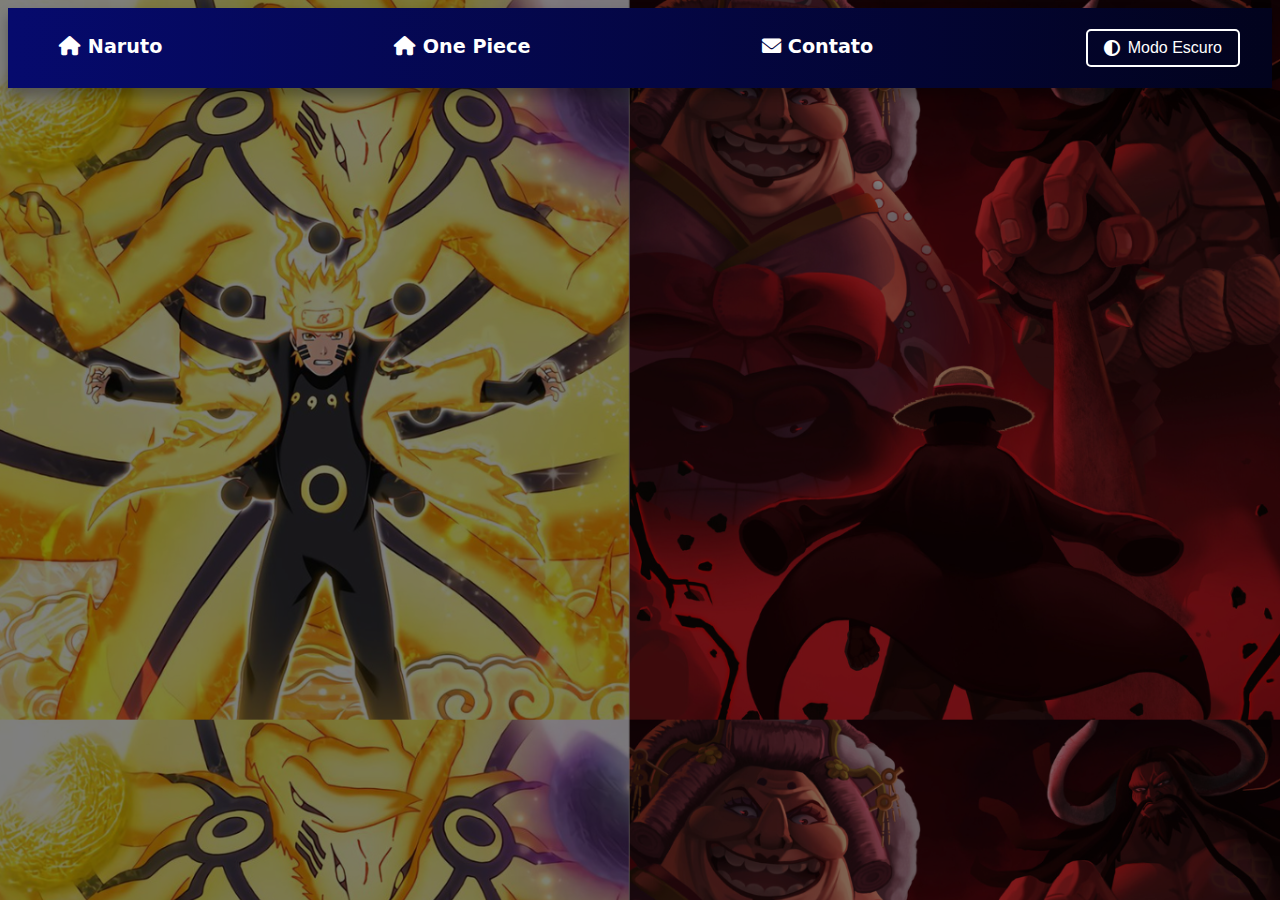
<file: index.html>
<!DOCTYPE html>
<html lang="pt-BR">
<head>
    <meta charset="UTF-8">
    <meta name="viewport" content="width=device-width, initial-scale=1.0">
    <title>Início</title>
    <link rel="stylesheet" href="https://cdnjs.cloudflare.com/ajax/libs/font-awesome/6.0.0-beta3/css/all.min.css">
    <link rel="stylesheet" href="css/inicio.css">
</head>
<body>
    <header>
        <nav>
            <a href="indexnaruto.html"><i class="fas fa-home"></i> Naruto</a>
            <a href="indexop.html"><i class="fas fa-home"></i> One Piece</a>
            <a href="contact.html"><i class="fas fa-envelope"></i> Contato</a>
            <button id="theme-toggle"><i class="fas fa-adjust"></i> Modo Escuro</button>
        </nav>
    </header>

    <div class="banner"></div> 

    <div class="content">
        <link rel="preconnect" href="https://fonts.googleapis.com">
        <link rel="preconnect" href="https://fonts.gstatic.com" crossorigin>
        <link href="https://fonts.googleapis.com/css2?family=Protest+Revolution&family=Splash&display=swap" rel="stylesheet">
    </div>

    <script src="js/home.js"></script>
</body>
</html>
</file>
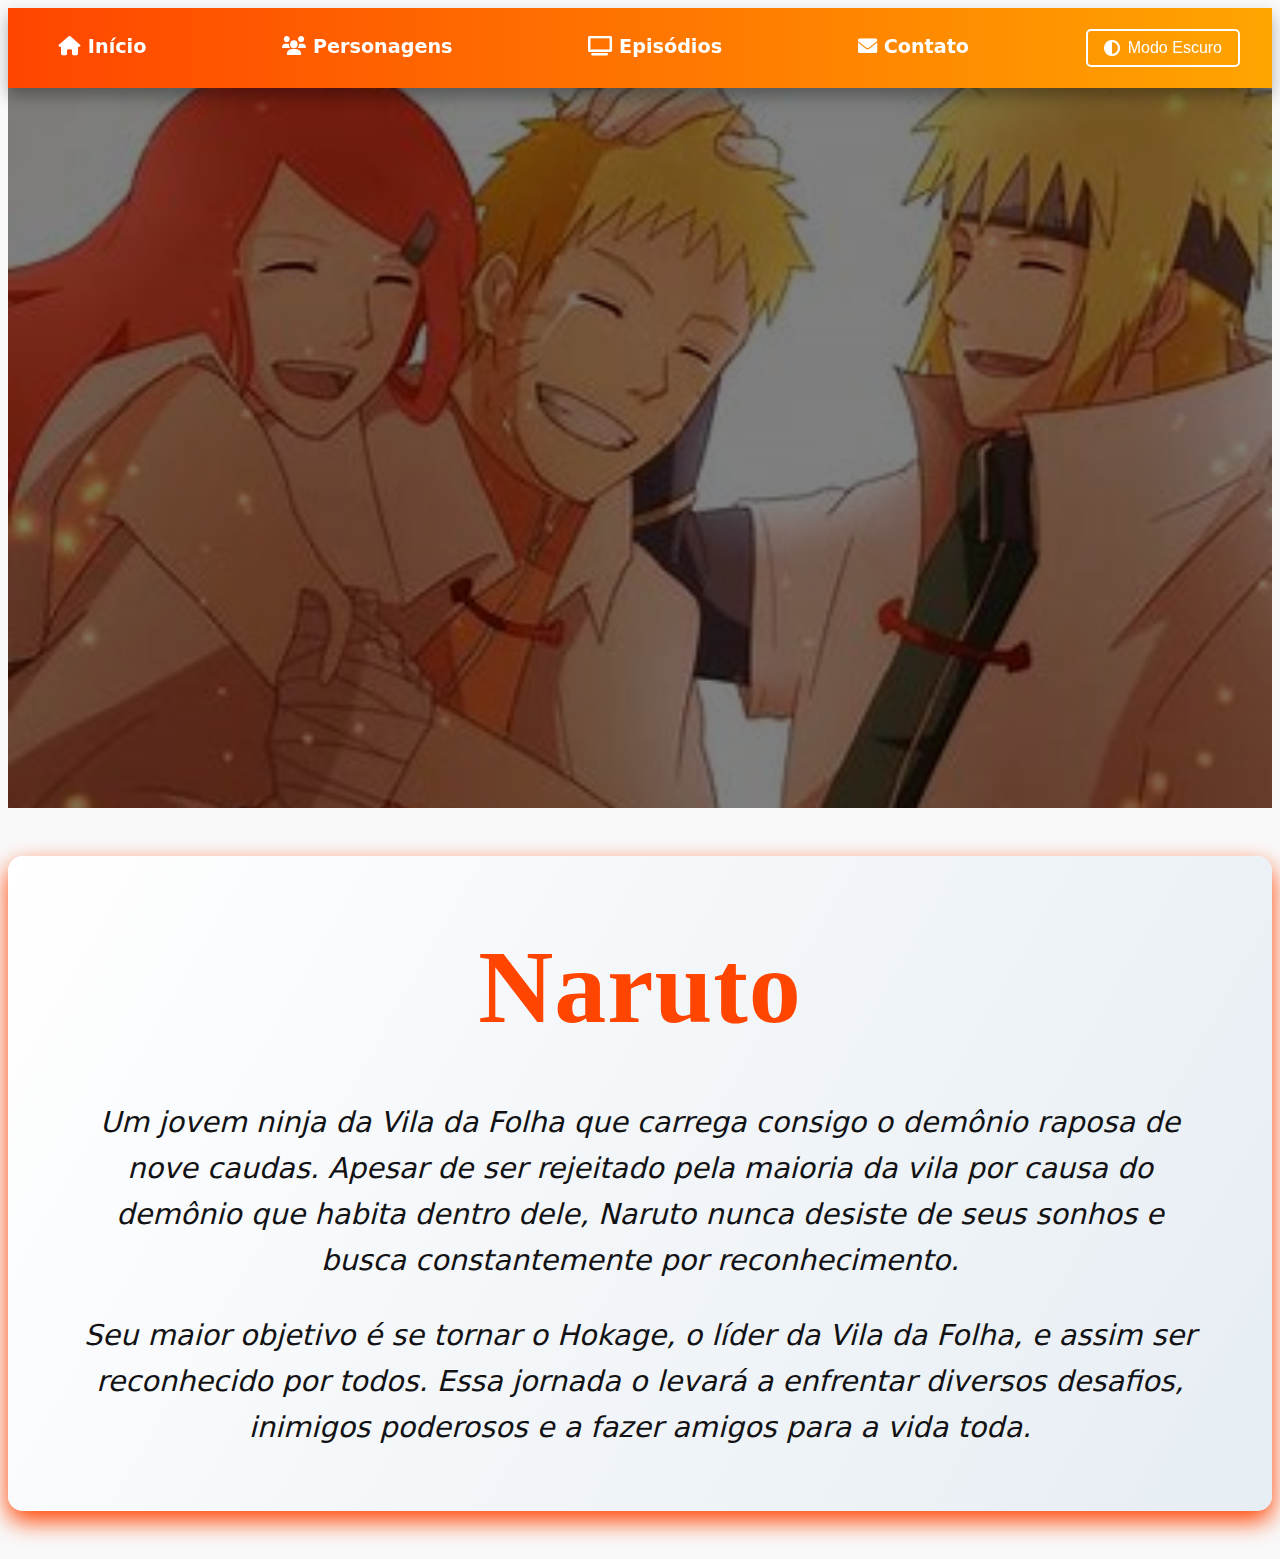
<file: indexnaruto.html>
<!DOCTYPE html>
<html lang="pt-BR">
<head>
    <meta charset="UTF-8">
    <meta name="viewport" content="width=device-width, initial-scale=1.0">
    <title>Naruto - Início</title>
    <link rel="stylesheet" href="https://cdnjs.cloudflare.com/ajax/libs/font-awesome/6.0.0-beta3/css/all.min.css">
    <link rel="stylesheet" href="css/naruto.css">
</head>
<body>
    <header>
        <nav>
            <a href="index.html"><i class="fas fa-home"></i> Início</a>
            <a href="personasnaruto.html"><i class="fas fa-users"></i> Personagens</a>
            <a href="espisodesnaturo.html"><i class="fas fa-tv"></i> Episódios</a>
            <a href="contact.html"><i class="fas fa-envelope"></i> Contato</a>
            <button id="theme-toggle"><i class="fas fa-adjust"></i> Modo Escuro</button>
        </nav>
    </header>

    <div class="banner"></div> 

    <div class="content">
        <link rel="preconnect" href="https://fonts.googleapis.com">
        <link rel="preconnect" href="https://fonts.gstatic.com" crossorigin>
        <link href="https://fonts.googleapis.com/css2?family=Parkinsans:wght@300..800&display=swap" rel="stylesheet">
        
        <h1>Naruto</h1>

        <p>Um jovem ninja da Vila da Folha que carrega consigo o demônio raposa de nove caudas. 
            Apesar de ser rejeitado pela maioria da vila por causa do demônio que habita dentro dele, 
            Naruto nunca desiste de seus sonhos e busca constantemente por reconhecimento.</p> 
        <p>Seu maior objetivo é se tornar o Hokage, o líder da Vila da Folha, e assim ser reconhecido por todos. 
            Essa jornada o levará a enfrentar diversos desafios, inimigos poderosos e a fazer amigos para a vida toda.</p>    
    </div>

    <script src="js/home.js"></script>
</body>
</html>
</file>
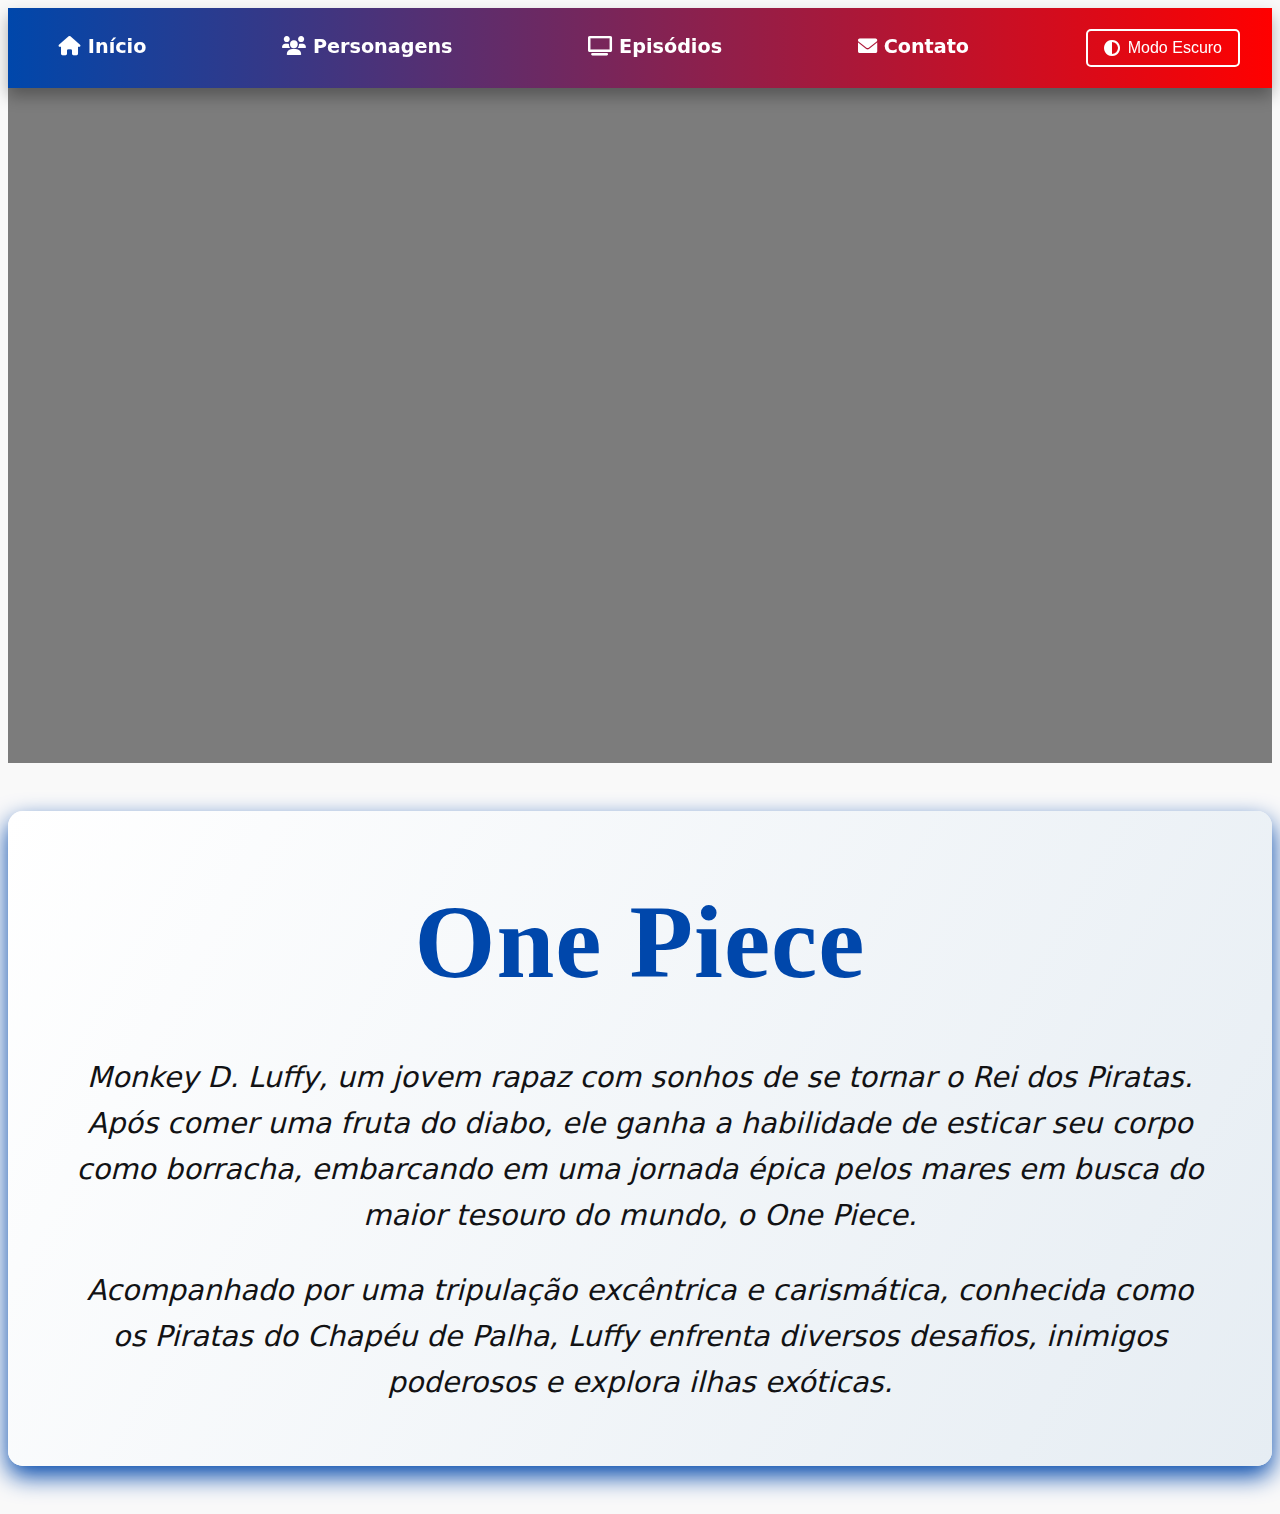
<file: indexop.html>
<!DOCTYPE html>
<html lang="pt-BR">
<head>
    <meta charset="UTF-8">
    <meta name="viewport" content="width=device-width, initial-scale=1.0">
    <title>One Piece - Início</title>
    <link rel="stylesheet" href="https://cdnjs.cloudflare.com/ajax/libs/font-awesome/6.0.0-beta3/css/all.min.css">
    <link rel="stylesheet" href="css/onepiece.css">
</head>
<body>
    <header>
        <nav>
            <a href="index.html"><i class="fas fa-home"></i> Início</a>
            <a href="personasop.html"><i class="fas fa-users"></i> Personagens</a>
            <a href="episodesop.html"><i class="fas fa-tv"></i> Episódios</a>
            <a href="contact.html"><i class="fas fa-envelope"></i> Contato</a>
            <button id="theme-toggle"><i class="fas fa-adjust"></i> Modo Escuro</button>
        </nav>
    </header>

    <div class="banner"></div> 

    <div class="content">
        <link rel="preconnect" href="https://fonts.googleapis.com">
        <link rel="preconnect" href="https://fonts.gstatic.com" crossorigin>
        <link href="https://fonts.googleapis.com/css2?family=Parkinsans:wght@300..800&display=swap" rel="stylesheet">
        
        <h1>One Piece</h1>

        <p>Monkey D. Luffy, um jovem rapaz com sonhos de se tornar o Rei dos Piratas. Após comer uma fruta do diabo, 
            ele ganha a habilidade de esticar seu corpo como borracha, embarcando em uma jornada épica pelos mares em busca do maior tesouro do mundo, 
            o One Piece.
        </p>
        <p>Acompanhado por uma tripulação excêntrica e carismática, conhecida como os Piratas do Chapéu de Palha, 
            Luffy enfrenta diversos desafios, inimigos poderosos e explora ilhas exóticas. 
        </p>

    </div>

    <script src="js/home.js"></script>
</body>
</html>
</file>
<file: css/inicio.css>
body {
    background-image:url(../imagens/fundoinicio.png);
    background-size: cover;
    font-family: "Bokor", system-ui, sans-serif;
    background-color: #f9f9f9;
    color: #333;
    transition: background-color 0.5s, color 0.5s;
    line-height: 1.6;
}

/* Modo Claro */
body.light-mode {
    background-color: #f9f9f9;
    color: #333;
}

/* Modo Escuro */
body.dark-mode {
    background-color: #0d1117;
    color: #e6edf3;
}

/* Header */
header {
    background: linear-gradient(90deg, #060a6d, #02031d);
    color: #fff;
    padding: 1.3rem 0;
    box-shadow: 0 8px 12px rgba(0, 0, 0, 0.3);
    position: sticky;
    top: 0;
    z-index: 1000;
}

header.light-mode {
    background: linear-gradient(90deg, #3b137f, #2c0756); /* Inverter as cores no modo claro */
}

nav {
    display: flex;
    justify-content: space-between;
    align-items: center;
    max-width: 1200px;
    margin: 0 auto;
    padding: 0 1rem;
}

nav a {
    color: #fff;
    text-decoration: none;
    margin: 0 1.2rem;
    font-size: 1.2rem;
    font-weight: bold;
    position: relative;
    transition: color 0.3s ease, transform 0.3s ease, padding 0.3s ease;
}

/* Efeito de hover para links de navegação */
nav a:hover {
    color: #7407cd;
    transform: scale(1.1);
    padding-bottom: 5px;
    border-bottom: 2px solid #280552;
}

/* Alterando o botão de Modo Escuro/Claro */
#theme-toggle {
    background-color: transparent;
    color: #fff;
    border: 2px solid #fff;
    padding: 8px 16px;
    font-size: 1rem;
    cursor: pointer;
    transition: background-color 0.3s ease, transform 0.3s ease;
    border-radius: 5px;
    display: flex;
    align-items: center;
}

#theme-toggle i {
    margin-right: 8px; /* Espaço entre o ícone e o texto */
}

#theme-toggle:hover {
    background-color: #15045a;
    color: #fff;
    transform: scale(1.1);
}


.banner::before {
    content: '';
    position: absolute;
    top: 0;
    left: 0;
    width: 100%;
    height: 100%;
    background: rgba(0, 0, 0, 0.5);
    z-index: 1;
}




/* Conteúdo no Modo Claro */
body.light-mode .content {
    background: linear-gradient(120deg, #ffffff, #e6edf3); /* Fundo claro */
    color: #333; /* Texto escuro */
}

body.light-mode .content h1 {
    color: #1d045d; /* Título em destaque no modo claro */
}

body.light-mode .content p {
    color: #121214; /* Texto de parágrafo no modo claro */
}

/* Conteúdo no Modo Escuro */
body.dark-mode .content {
    background: linear-gradient(120deg, #1f1f1f, #2a2a2a); /* Fundo escuro */
    color: #e6edf3; /* Texto claro */
}

body.dark-mode .content h1 {
    color: #d32f2f; /* Destaque no título no modo escuro */
}

body.dark-mode .content p {
    color: #a5b1c2; /* Texto de parágrafo no modo escuro */
}

/* Animações */
@keyframes slideDown {
    0% {
        transform: translateY(-100%);
    }
    100% {
        transform: translateY(0);
    }
}

@keyframes textGlow {
    0% {
        text-shadow: 0 0 10px #d32f2f, 0 0 20px #ff6f61, 0 0 40px #ff6f61;
    }
    100% {
        text-shadow: 0 0 20px #d32f2f, 0 0 30px #ff6f61, 0 0 60px #ff6f61;
    }
}

@keyframes fadeIn {
    0% {
        opacity: 0;
        transform: translateY(50px);
    }
    100% {
        opacity: 1;
        transform: translateY(0);
    }
}

/* Responsividade */
@media (max-width: 768px) {
    nav {
        flex-direction: initial;
        align-items: center;
    }

    nav a {
        margin: 0.5rem 0;
    }

}
</file>
<file: css/naruto.css>
body {
    font-family: "Bokor", system-ui, sans-serif;
    background-color: #f9f9f9;
    color: #333;
    transition: background-color 0.5s, color 0.5s;
    line-height: 1.6;
}

/* Modo Claro */
body.light-mode {
    background-color: #f9f9f9;
    color: #333;
}

/* Modo Escuro */
body.dark-mode {
    background-color: #0d1117;
    color: #e6edf3;
}

/* Header */
header {
    background: linear-gradient(90deg, orangered, orange);
    color: #fff;
    padding: 1.3rem 0;
    box-shadow: 0 8px 15px rgba(0, 0, 0, 0.3);
    position: sticky;
    top: 0;
    z-index: 1000;
}

header.light-mode {
    background: linear-gradient(90deg, #7f5413, #2c0756); /* Inverter as cores no modo claro */
}

nav {
    display: flex;
    justify-content: space-between;
    align-items: center;
    max-width: 1200px;
    margin: 0 auto;
    padding: 0 1rem;
}

nav a {
    color: #fff;
    text-decoration: none;
    margin: 0 1.2rem;
    font-size: 1.2rem;
    font-weight: bold;
    position: relative;
    transition: color 0.3s ease, transform 0.3s ease, padding 0.3s ease;
}

/* Efeito de hover para links de navegação */
nav a:hover {
    color: #7407cd;
    transform: scale(1.1);
    padding-bottom: 5px;
    border-bottom: 2px solid #280552;
}

/* Alterando o botão de Modo Escuro/Claro */
#theme-toggle {
    background-color: transparent;
    color: #fff;
    border: 2px solid #fff;
    padding: 8px 16px;
    font-size: 1rem;
    cursor: pointer;
    transition: background-color 0.3s ease, transform 0.3s ease;
    border-radius: 5px;
    display: flex;
    align-items: center;
}

#theme-toggle i {
    margin-right: 8px; /* Espaço entre o ícone e o texto */
}

#theme-toggle:hover {
    background-color: #15045a;
    color: #fff;
    transform: scale(1.1);
}

/* Banner */
.banner {
    background: url('[data-uri]') center/cover no-repeat;
    height: 80vh;
    display: flex;
    align-items: center;
    justify-content: center;
    position: relative;
    overflow: hidden;
}

.banner::before {
    content: '';
    position: absolute;
    top: 0;
    left: 0;
    width: 100%;
    height: 100%;
    background: rgba(0, 0, 0, 0.5);
    z-index: 1;
}

/* Conteúdo */
.content {
    max-width: 1420px;
    margin: 3rem auto;
    text-align: center;
    padding: 2rem;
    border-radius: 15px;
    box-shadow: 0 10px 25px hsl(16, 100%, 50%);
    position: relative;
    overflow: hidden;
    animation: fadeIn 1s ease-out;
    transition: background 0.5s, color 0.5s; /* Transições suaves */
}

.content h1 {
    font-family: "Splash", cursive;
    font-size: 6.5rem;
    margin-bottom: 1.5rem;
    margin-top: 1rem;
    color: orangered;
    font-weight: bold;
    letter-spacing: 1px;
    position: relative;
}

.content p {
    font-size: 1.8rem;
    font-style: italic;
    text-align: center;
    color: #e6edf3;
    padding: 0 30px;
}

/* Conteúdo no Modo Claro */
body.light-mode .content {
    background: linear-gradient(120deg, #ffffff, #e6edf3); /* Fundo claro */
    color: #333; /* Texto escuro */
}

body.light-mode .content h1 {
    color: orangered; /* Título em destaque no modo claro */
}

body.light-mode .content p {
    color: #121214; /* Texto de parágrafo no modo claro */
}

/* Conteúdo no Modo Escuro */
body.dark-mode .content {
    background: linear-gradient(120deg, #1f1f1f, #2a2a2a); /* Fundo escuro */
    color: #e6edf3; /* Texto claro */
}

body.dark-mode .content h1 {
    color: orangered; /* Destaque no título no modo escuro */
}

body.dark-mode .content p {
    color: #a5b1c2; /* Texto de parágrafo no modo escuro */
}

/* Animações */
@keyframes slideDown {
    0% {
        transform: translateY(-100%);
    }
    100% {
        transform: translateY(0);
    }
}

@keyframes textGlow {
    0% {
        text-shadow: 0 0 10px #d32f2f, 0 0 20px #ff6f61, 0 0 40px #ff6f61;
    }
    100% {
        text-shadow: 0 0 20px #d32f2f, 0 0 30px #ff6f61, 0 0 60px #ff6f61;
    }
}

@keyframes fadeIn {
    0% {
        opacity: 0;
        transform: translateY(50px);
    }
    100% {
        opacity: 1;
        transform: translateY(0);
    }
}

/* Responsividade */
@media (max-width: 768px) {
    nav {
        flex-direction: column;
        align-items: center;
    }

    nav a {
        margin: 0.5rem 0;
    }

    .banner {
        height: 50vh;
    }

    .banner h1 {
        font-size: 2.5rem;
    }


    .content h1 {
        font-size: 2rem;
        color: orangered; 
    }

    .content p {
        font-size: 1.1rem;
    }
}
</file>
<file: css/onepiece.css>
body {
    font-family: "Bokor", system-ui, sans-serif;
    background-color: #f9f9f9;
    color: #333;
    transition: background-color 0.5s, color 0.5s;
    line-height: 1.6;
}

/* Modo Claro */
body.light-mode {
    background-color: #f9f9f9;
    color: #333;
}

/* Modo Escuro */
body.dark-mode {
    background-color: #0d1117;
    color: #e6edf3;
}

/* Header */
header {
    background: linear-gradient(90deg, #0047ab, #ff0000);
    color: #fff;
    padding: 1.3rem 0;
    box-shadow: 0 8px 15px rgba(0, 0, 0, 0.3);
    position: sticky;
    top: 0;
    z-index: 1000;
}

header.light-mode {
    background: linear-gradient(90deg, #3b137f, #2c0756); /* Inverter as cores no modo claro */
}

nav {
    display: flex;
    justify-content: space-between;
    align-items: center;
    max-width: 1200px;
    margin: 0 auto;
    padding: 0 1rem;
}

nav a {
    color: #fff;
    text-decoration: none;
    margin: 0 1.2rem;
    font-size: 1.2rem;
    font-weight: bold;
    position: relative;
    transition: color 0.3s ease, transform 0.3s ease, padding 0.3s ease;
}

/* Efeito de hover para links de navegação */
nav a:hover {
    color: #7407cd;
    transform: scale(1.1);
    padding-bottom: 5px;
    border-bottom: 2px solid #280552;
}

/* Alterando o botão de Modo Escuro/Claro */
#theme-toggle {
    background-color: transparent;
    color: #fff;
    border: 2px solid #fff;
    padding: 8px 16px;
    font-size: 1rem;
    cursor: pointer;
    transition: background-color 0.3s ease, transform 0.3s ease;
    border-radius: 5px;
    display: flex;
    align-items: center;
}

#theme-toggle i {
    margin-right: 8px; /* Espaço entre o ícone e o texto */
}

#theme-toggle:hover {
    background-color: #15045a;
    color: #fff;
    transform: scale(1.1);
}

/* Banner */
.banner {
    background: url('https://th.bing.com/th/id/OIP.Fr6INTInCJTvO9RNOE4tOgHaEK?w=309&h=180&c=7&r=0&o=5&dpr=1.3&pid=1.7') center/cover no-repeat;
    height: 75vh;
    display: flex;
    align-items: center;
    justify-content: center;
    position: relative;
    overflow: hidden;
}

.banner::before {
    content: '';
    position: absolute;
    top: 0;
    left: 0;
    width: 100%;
    height: 100%;
    background: rgba(0, 0, 0, 0.5);
    z-index: 1;
}

/* Conteúdo */
.content {
    max-width: 1420px;
    margin: 3rem auto;
    text-align: center;
    padding: 2rem;
    border-radius: 15px;
    box-shadow: 0 10px 25px rgb(0, 71, 171);
    position: relative;
    overflow: hidden;
    animation: fadeIn 1s ease-out;
    transition: background 0.5s, color 0.5s; /* Transições suaves */
}

.content h1 {
    font-family: "Splash", cursive;
    font-size: 6.5rem;
    margin-bottom: 1.5rem;
    margin-top: 1rem;
    color: #d32f2f;
    font-weight: bold;
    letter-spacing: 1px;
    position: relative;
}

.content p {
    font-size: 1.8rem;
    font-style: italic;
    text-align: center;
    color: #e6edf3;
    padding: 0 30px;
}

/* Conteúdo no Modo Claro */
body.light-mode .content {
    background: linear-gradient(120deg, #ffffff, #e6edf3); /* Fundo claro */
    color: #333; /* Texto escuro */
}

body.light-mode .content h1 {
    color:  rgb(0, 71, 171); /* Título em destaque no modo claro */
}

body.light-mode .content p {
    color: #121214; /* Texto de parágrafo no modo claro */
}

/* Conteúdo no Modo Escuro */
body.dark-mode .content {
    background: linear-gradient(120deg, #1f1f1f, #2a2a2a); /* Fundo escuro */
    color: #e6edf3; /* Texto claro */
}

body.dark-mode .content h1 {
    color:  rgb(0, 71, 171); /* Destaque no título no modo escuro */
}

body.dark-mode .content p {
    color: #a5b1c2; /* Texto de parágrafo no modo escuro */
}

/* Animações */
@keyframes slideDown {
    0% {
        transform: translateY(-100%);
    }
    100% {
        transform: translateY(0);
    }
}

@keyframes textGlow {
    0% {
        text-shadow: 0 0 10px #d32f2f, 0 0 20px #ff6f61, 0 0 40px #ff6f61;
    }
    100% {
        text-shadow: 0 0 20px #d32f2f, 0 0 30px #ff6f61, 0 0 60px #ff6f61;
    }
}

@keyframes fadeIn {
    0% {
        opacity: 0;
        transform: translateY(50px);
    }
    100% {
        opacity: 1;
        transform: translateY(0);
    }
}

/* Responsividade */
@media (max-width: 768px) {
    nav {
        flex-direction: column;
        align-items: center;
    }

    nav a {
        margin: 0.5rem 0;
    }

    .banner {
        height: 50vh;
    }

    .banner h1 {
        font-size: 2.5rem;
    }

    .content h1 {
        font-size: 2rem;
    }

    .content p {
        font-size: 1.1rem;
    }
}
</file>
